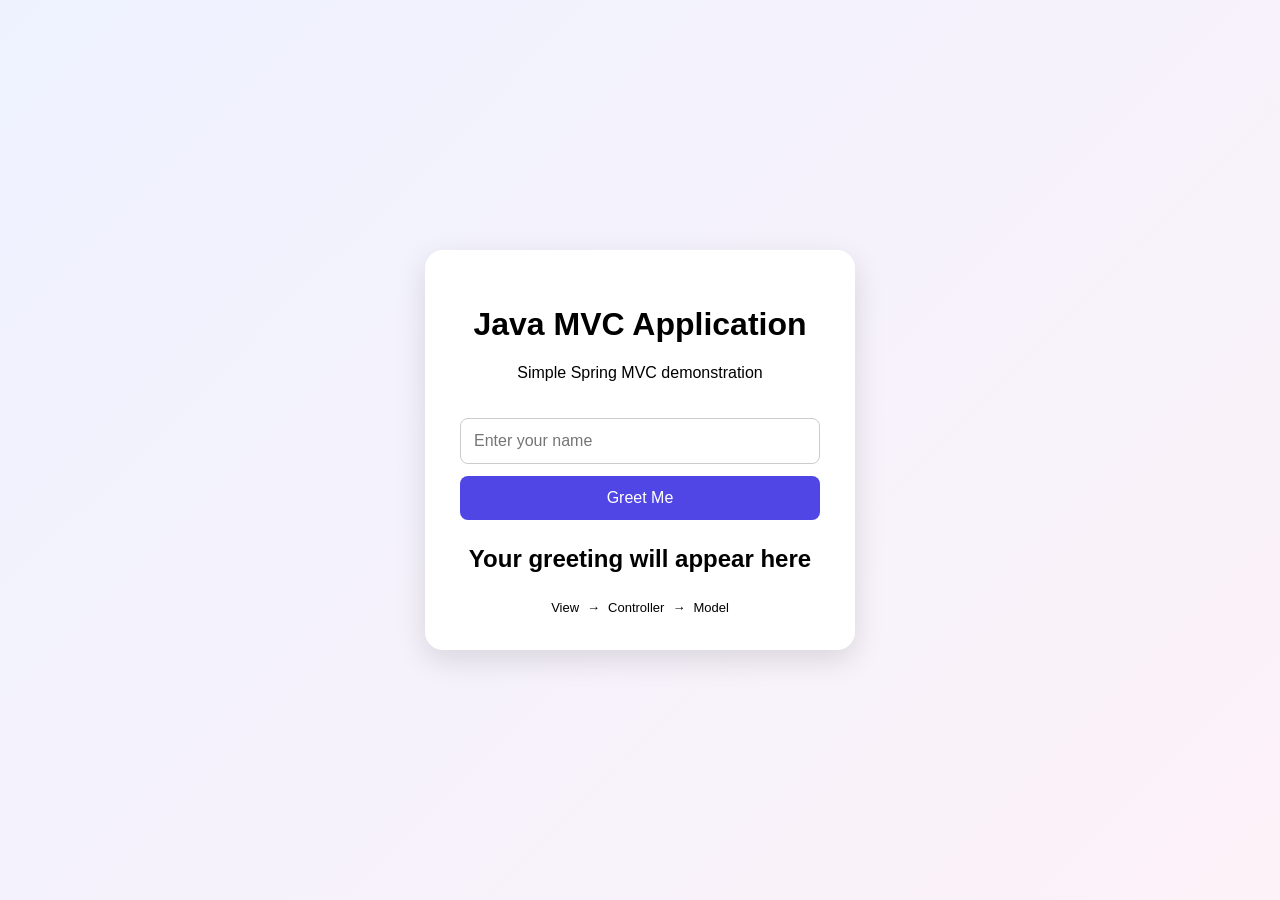
<file: index.html>
<!DOCTYPE html>
<html lang="en">
<head>
    <meta charset="UTF-8">
    <meta name="viewport" content="width=device-width, initial-scale=1.0">
    <title>Java MVC Greeting App</title>
    <link rel="stylesheet" href="style.css">
</head>
<body>
    <main class="card">
        <h1>Java MVC Application</h1>
        <p>Simple Spring MVC demonstration</p>

        <input id="name" type="text" placeholder="Enter your name">
        <button id="greetButton">Greet Me</button>

        <h2 id="result">Your greeting will appear here</h2>

        <div class="flow">
            <span>View</span>
            <span>→</span>
            <span>Controller</span>
            <span>→</span>
            <span>Model</span>
        </div>
    </main>

    <script src="script.js"></script>
</body>
</html>
</file>
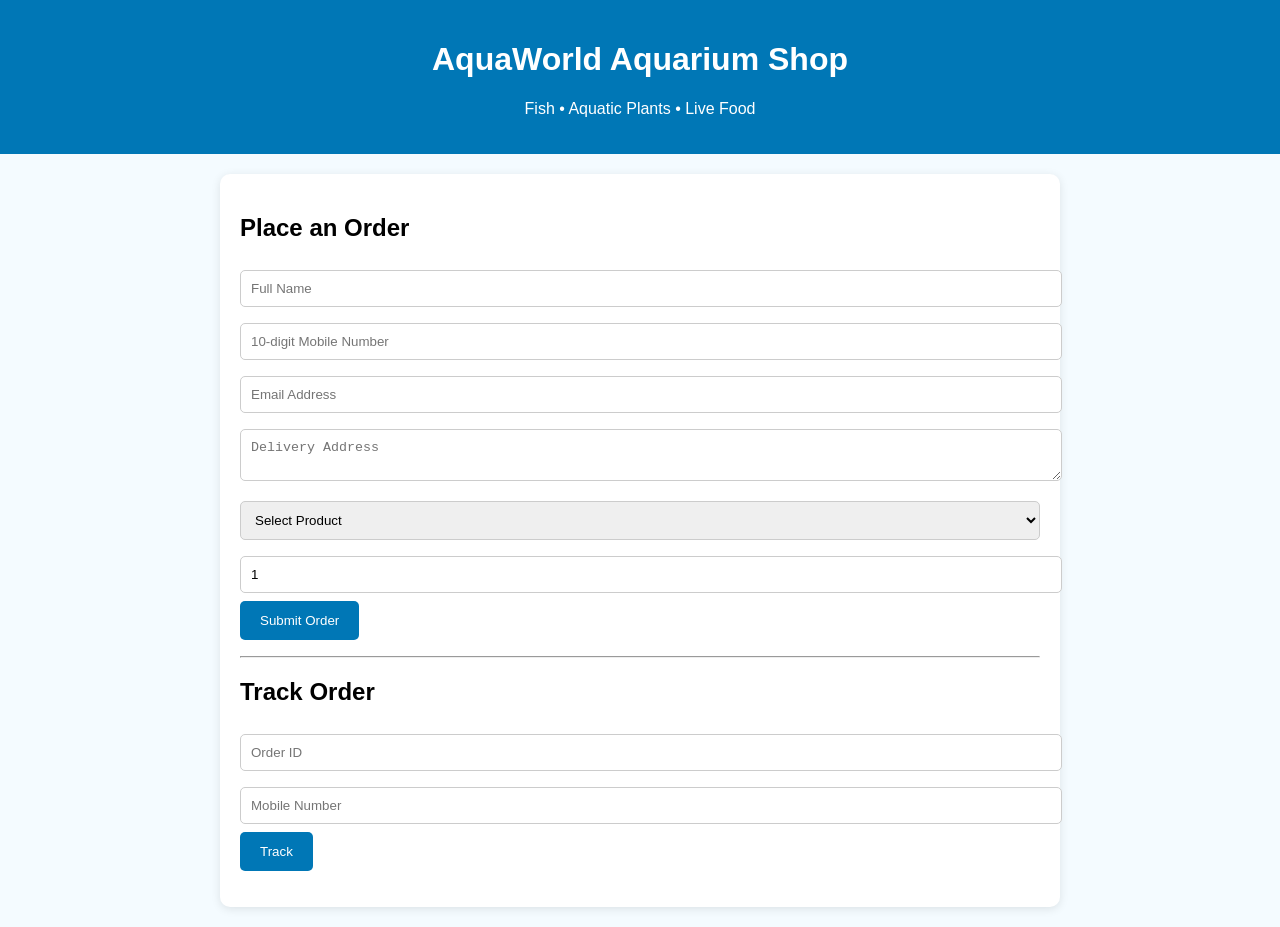
<file: AquaWorld_GitHub_Index.html>
<!DOCTYPE html>
<html lang="en">
<head>
<meta charset="UTF-8">
<meta name="viewport" content="width=device-width, initial-scale=1.0">
<title>AquaWorld Aquarium Shop</title>
<style>
body{font-family:Arial,sans-serif;margin:0;background:#f4fbff}
header{background:#0077b6;color:#fff;text-align:center;padding:20px}
.container{max-width:800px;margin:20px auto;background:#fff;padding:20px;border-radius:10px;box-shadow:0 2px 10px rgba(0,0,0,.1)}
input,textarea,select{width:100%;padding:10px;margin:8px 0;border:1px solid #ccc;border-radius:5px}
button{background:#0077b6;color:#fff;border:none;padding:12px 20px;border-radius:5px;cursor:pointer}
.error{color:red;font-size:14px}
.success{color:green;font-weight:bold}
</style>
</head>
<body>
<header>
<h1>AquaWorld Aquarium Shop</h1>
<p>Fish • Aquatic Plants • Live Food</p>
</header>

<div class="container">
<h2>Place an Order</h2>

<form id="orderForm">
<input type="text" id="name" placeholder="Full Name">
<div class="error" id="nameError"></div>

<input type="tel" id="mobile" placeholder="10-digit Mobile Number">
<div class="error" id="mobileError"></div>

<input type="email" id="email" placeholder="Email Address">
<div class="error" id="emailError"></div>

<textarea id="address" placeholder="Delivery Address"></textarea>
<div class="error" id="addressError"></div>

<select id="product">
<option value="">Select Product</option>
<option>Gold Fish</option>
<option>Betta Fish</option>
<option>Aquatic Plant</option>
<option>Live Fish Food</option>
</select>
<div class="error" id="productError"></div>

<input type="number" id="quantity" min="1" value="1">

<button type="submit">Submit Order</button>
</form>

<p id="result"></p>

<hr>

<h2>Track Order</h2>
<form id="trackForm">
<input type="text" id="orderId" placeholder="Order ID">
<input type="tel" id="trackMobile" placeholder="Mobile Number">
<button type="submit">Track</button>
</form>
<p id="trackResult"></p>
</div>

<script>
document.getElementById("orderForm").addEventListener("submit",function(e){
e.preventDefault();
document.querySelectorAll(".error").forEach(x=>x.innerHTML="");

let valid=true;
let name=document.getElementById("name").value.trim();
let mobile=document.getElementById("mobile").value.trim();
let email=document.getElementById("email").value.trim();
let address=document.getElementById("address").value.trim();
let product=document.getElementById("product").value;

if(name.length<3){document.getElementById("nameError").innerHTML="Enter valid name";valid=false;}
if(!/^[0-9]{10}$/.test(mobile)){document.getElementById("mobileError").innerHTML="Enter valid mobile";valid=false;}
if(email && !/^[^\s@]+@[^\s@]+\.[^\s@]+$/.test(email)){document.getElementById("emailError").innerHTML="Enter valid email";valid=false;}
if(address.length<10){document.getElementById("addressError").innerHTML="Address too short";valid=false;}
if(product===""){document.getElementById("productError").innerHTML="Select a product";valid=false;}

if(valid){
let orderId="AQ"+Date.now();
document.getElementById("result").className="success";
document.getElementById("result").innerHTML="Order submitted successfully. Order ID: "+orderId+"<br>Connect Google Apps Script URL to store data in Google Sheets.";
}
});

document.getElementById("trackForm").addEventListener("submit",function(e){
e.preventDefault();
const orders={AQ1001:"Confirmed",AQ1002:"Packing",AQ1003:"Shipped"};
let id=document.getElementById("orderId").value.trim();
document.getElementById("trackResult").innerHTML=orders[id]?"Status: "+orders[id]:"Order not found";
});
</script>
</body>
</html>
</file>
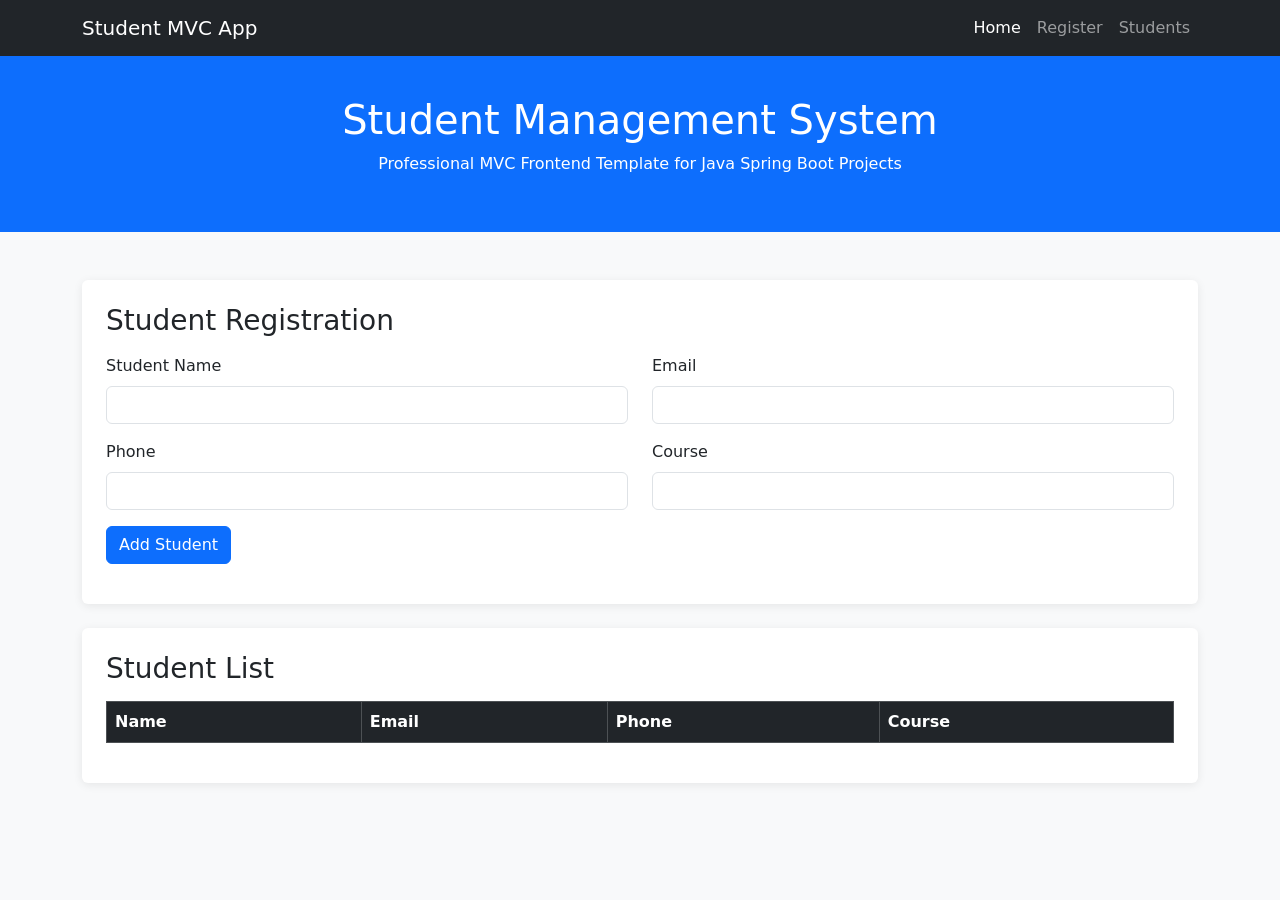
<file: professional-mvc-index.html>
<!DOCTYPE html>
<html lang="en">
<head>
<meta charset="UTF-8">
<meta name="viewport" content="width=device-width, initial-scale=1">
<title>Student Management System - MVC</title>
<link href="https://cdn.jsdelivr.net/npm/bootstrap@5.3.3/dist/css/bootstrap.min.css" rel="stylesheet">
<style>
body{background:#f8f9fa}
.hero{background:#0d6efd;color:white;padding:40px 0}
.card{border:none;box-shadow:0 2px 10px rgba(0,0,0,.08)}
</style>
</head>
<body>

<nav class="navbar navbar-expand-lg navbar-dark bg-dark">
  <div class="container">
    <a class="navbar-brand" href="#">Student MVC App</a>
    <button class="navbar-toggler" type="button" data-bs-toggle="collapse" data-bs-target="#navMenu">
      <span class="navbar-toggler-icon"></span>
    </button>
    <div class="collapse navbar-collapse" id="navMenu">
      <ul class="navbar-nav ms-auto">
        <li class="nav-item"><a class="nav-link active" href="#">Home</a></li>
        <li class="nav-item"><a class="nav-link" href="#register">Register</a></li>
        <li class="nav-item"><a class="nav-link" href="#students">Students</a></li>
      </ul>
    </div>
  </div>
</nav>

<section class="hero text-center">
  <div class="container">
    <h1>Student Management System</h1>
    <p>Professional MVC Frontend Template for Java Spring Boot Projects</p>
  </div>
</section>

<div class="container my-5">

  <div class="card p-4 mb-4" id="register">
    <h3 class="mb-3">Student Registration</h3>

    <form id="studentForm">
      <div class="row">
        <div class="col-md-6 mb-3">
          <label class="form-label">Student Name</label>
          <input type="text" id="name" class="form-control">
        </div>

        <div class="col-md-6 mb-3">
          <label class="form-label">Email</label>
          <input type="email" id="email" class="form-control">
        </div>

        <div class="col-md-6 mb-3">
          <label class="form-label">Phone</label>
          <input type="text" id="phone" class="form-control">
        </div>

        <div class="col-md-6 mb-3">
          <label class="form-label">Course</label>
          <input type="text" id="course" class="form-control">
        </div>
      </div>

      <button class="btn btn-primary" type="submit">Add Student</button>
      <div id="message" class="mt-3"></div>
    </form>
  </div>

  <div class="card p-4" id="students">
    <h3 class="mb-3">Student List</h3>

    <div class="table-responsive">
      <table class="table table-bordered table-striped" id="studentTable">
        <thead class="table-dark">
          <tr>
            <th>Name</th>
            <th>Email</th>
            <th>Phone</th>
            <th>Course</th>
          </tr>
        </thead>
        <tbody>
        </tbody>
      </table>
    </div>
  </div>

</div>

<script>
document.getElementById("studentForm").addEventListener("submit", function(e){
  e.preventDefault();

  let name=document.getElementById("name").value.trim();
  let email=document.getElementById("email").value.trim();
  let phone=document.getElementById("phone").value.trim();
  let course=document.getElementById("course").value.trim();
  let message=document.getElementById("message");

  const emailPattern=/^[^\\s@]+@[^\\s@]+\\.[^\\s@]+$/;
  const phonePattern=/^[0-9]{10}$/;

  if(name.length < 3){
    message.innerHTML='<div class="alert alert-danger">Name must contain at least 3 characters.</div>';
    return;
  }

  if(!emailPattern.test(email)){
    message.innerHTML='<div class="alert alert-danger">Enter a valid email address.</div>';
    return;
  }

  if(!phonePattern.test(phone)){
    message.innerHTML='<div class="alert alert-danger">Phone number must contain 10 digits.</div>';
    return;
  }

  if(course === ""){
    message.innerHTML='<div class="alert alert-danger">Course is required.</div>';
    return;
  }

  let row=`<tr>
      <td>${name}</td>
      <td>${email}</td>
      <td>${phone}</td>
      <td>${course}</td>
    </tr>`;

  document.querySelector("#studentTable tbody").insertAdjacentHTML("beforeend", row);

  message.innerHTML='<div class="alert alert-success">Student added successfully.</div>';
  document.getElementById("studentForm").reset();
});
</script>

<script src="https://cdn.jsdelivr.net/npm/bootstrap@5.3.3/dist/js/bootstrap.bundle.min.js"></script>
</body>
</html>
</file>
<file: style.css>
* {
    box-sizing: border-box;
}

body {
    margin: 0;
    min-height: 100vh;
    display: flex;
    justify-content: center;
    align-items: center;
    font-family: Arial, sans-serif;
    background: linear-gradient(135deg, #eef2ff, #fdf2f8);
}

.card {
    width: min(90%, 430px);
    padding: 35px;
    text-align: center;
    background: white;
    border-radius: 18px;
    box-shadow: 0 10px 30px rgba(0, 0, 0, 0.12);
}

input {
    width: 100%;
    padding: 13px;
    margin: 20px 0 12px;
    border: 1px solid #ccc;
    border-radius: 8px;
    font-size: 16px;
}

button {
    width: 100%;
    padding: 13px;
    border: 0;
    border-radius: 8px;
    background: #4f46e5;
    color: white;
    font-size: 16px;
    cursor: pointer;
}

#result {
    min-height: 30px;
    margin: 25px 0;
}

.flow {
    display: flex;
    justify-content: center;
    gap: 8px;
    flex-wrap: wrap;
    font-size: 13px;
}
</file>
